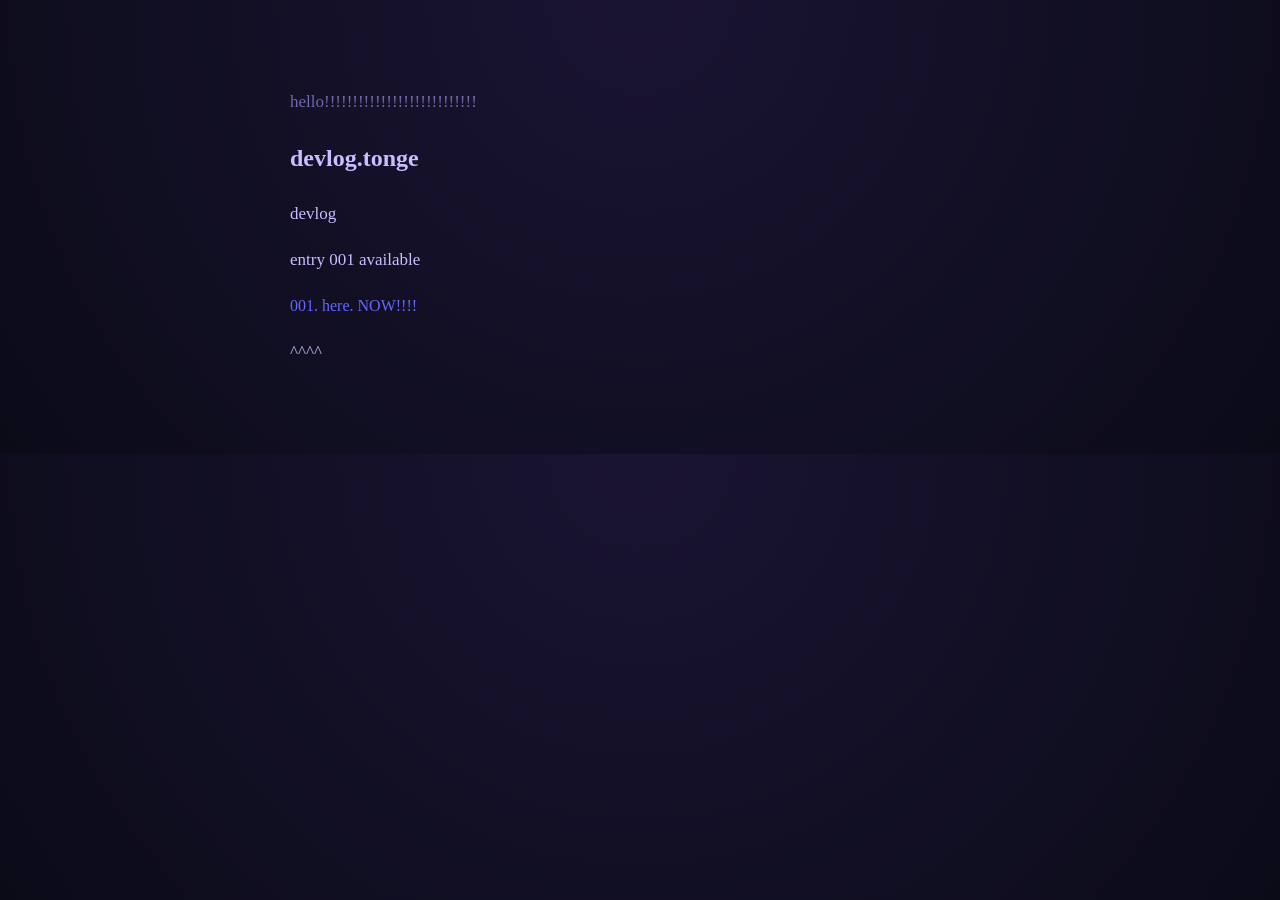
<file: index.html>
<!DOCTYPE html>
<html>
<head>
  <title>avulse.tonge</title>
  <link rel="stylesheet" href="style.css">
</head>

<body>

<div class="container">

<p class="small">hello!!!!!!!!!!!!!!!!!!!!!!!!!!!</p>

<h2>devlog.tonge</h2>

<p class="glitch">devlog</p>

<p>entry 001 available</p>

<a href="001.html">001. here. NOW!!!!</a>

<p class="faint">^^^^</p>

</div>

</body>
</html>
</file>
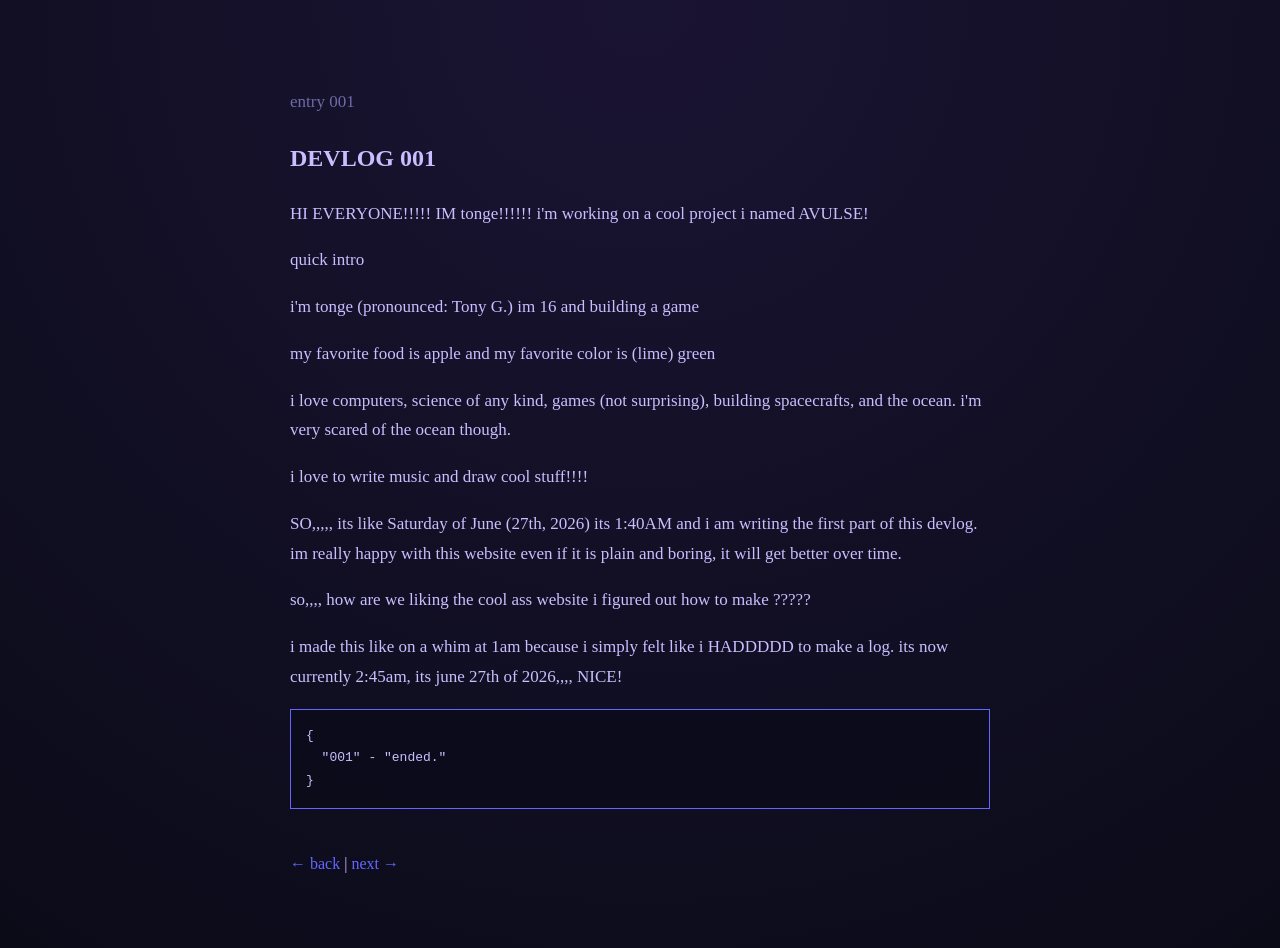
<file: 001.html>
<!DOCTYPE html>
<html>
<head>
  <title>001</title>
  <link rel="stylesheet" href="style.css">
</head>

<body>

<div class="container">

<p class="small">entry 001</p>

<h2>DEVLOG 001</h2>

<p>HI EVERYONE!!!!! IM tonge!!!!!! i'm working on a cool project i named AVULSE!</p>

<p>quick intro</p>

<p>i'm tonge (pronounced: Tony G.) im 16 and building a game</p>

<p>my favorite food is apple and my favorite color is (lime) green</p>

<p>i love computers, science of any kind, games (not surprising), building spacecrafts, and the ocean. i'm very scared of the ocean though.</p>

<p>i love to write music and draw cool stuff!!!!</p>

<p>SO,,,,, its like Saturday of June (27th, 2026) its 1:40AM and i am writing the first part of this devlog. im really happy with this website even if it is plain and boring, it will get better over time.</p>

<p>so,,,, how are we liking the cool ass website i figured out how to make ?????</p>

<p>
i made this like on a whim at 1am because i simply felt like i HADDDDD to make a log.
its now currently 2:45am, its june 27th of 2026,,,, NICE! 
</p>

<pre>
{
  "001" - "ended."
}
</pre>

<br>

<!-- NAVIGATION -->
<a href="index.html">← back</a>
<span> | </span>
<a href="002.html">next →</a>

</div>

</body>
</html>
</file>
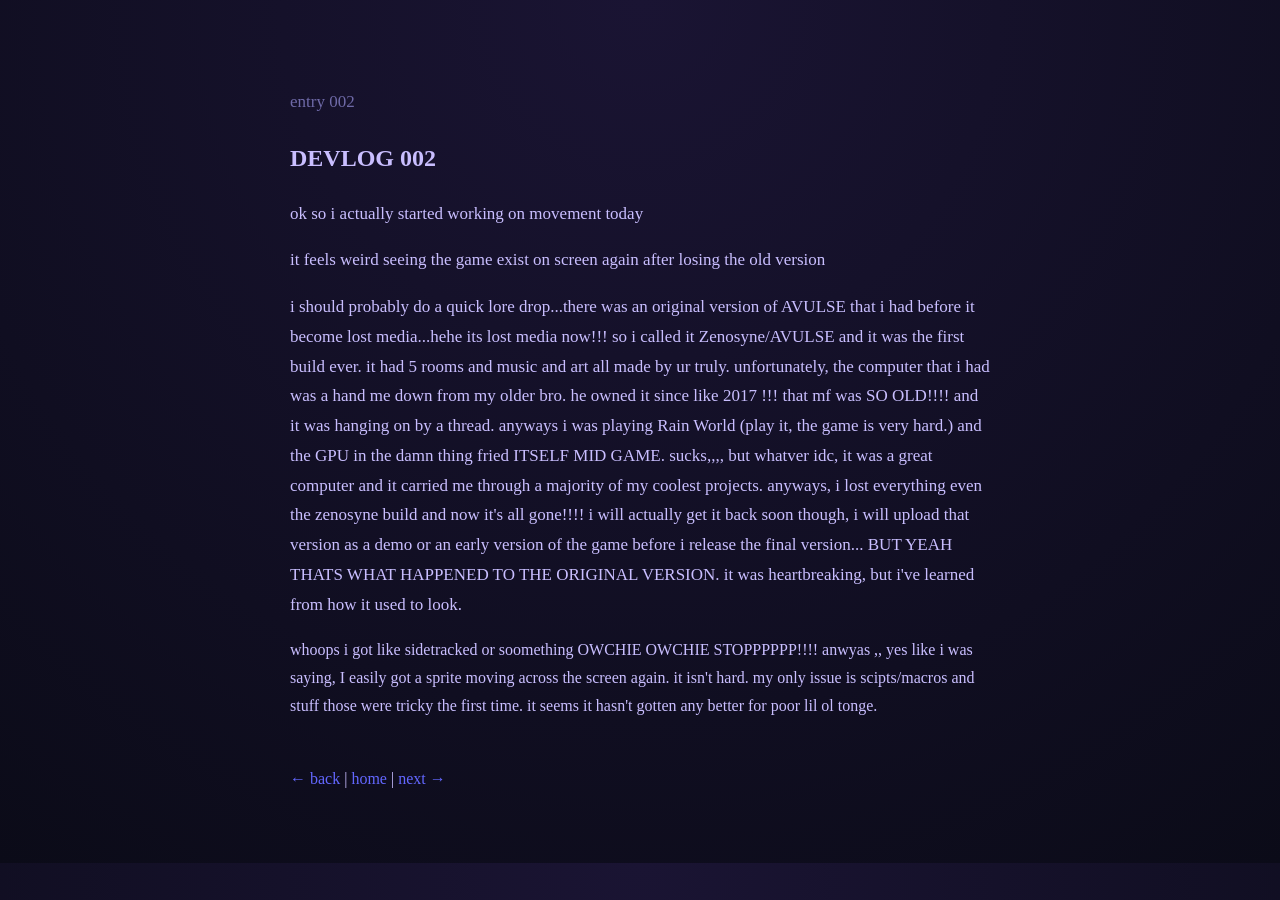
<file: 002.html>
<!DOCTYPE html>
<html>
<head>
  <title>002</title>
  <link rel="stylesheet" href="style.css">
</head>

<body>

<div class="container">

<p class="small">entry 002</p>

<h2>DEVLOG 002</h2>

<p>ok so i actually started working on movement today</p>

<p>it feels weird seeing the game exist on screen again after losing the old version</p>

<p>i should probably do a quick lore drop...there was an original version of AVULSE that i had before it become lost media...hehe its lost media now!!! so i called it Zenosyne/AVULSE and it was the first build ever. it had 5 rooms and music and art all made by ur truly.
unfortunately, the computer that i had was a hand me down from my older bro. he owned it since like 2017 !!! that mf was SO OLD!!!! and it was hanging on by a thread. anyways i was playing Rain World (play it, the game is very hard.) and the GPU in the damn thing fried 
ITSELF MID GAME. sucks,,,, but whatver idc, it was a great computer and it carried me through a majority of my coolest projects. anyways, i lost everything even the zenosyne build and now it's all gone!!!! i will actually get it back soon though, i will upload that version
as a demo or an early version of the game before i release the final version... BUT YEAH THATS WHAT HAPPENED TO THE ORIGINAL VERSION.

it was heartbreaking, but i've learned from how it used to look.</p>

</p>whoops i got like sidetracked or soomething OWCHIE OWCHIE STOPPPPPP!!!! anwyas ,, yes like i was saying, I easily got a sprite moving across the screen again. it isn't hard. my only issue is scipts/macros and stuff those were 
  tricky the first time. it seems it hasn't
  gotten any better for poor lil ol tonge.</p>


<br>

<a href="001.html">← back</a>
<span> | </span>
<a href="index.html">home</a>
<span> | </span>
<a href="003.html">next →</a>


</div>

</body>
</html>
</file>
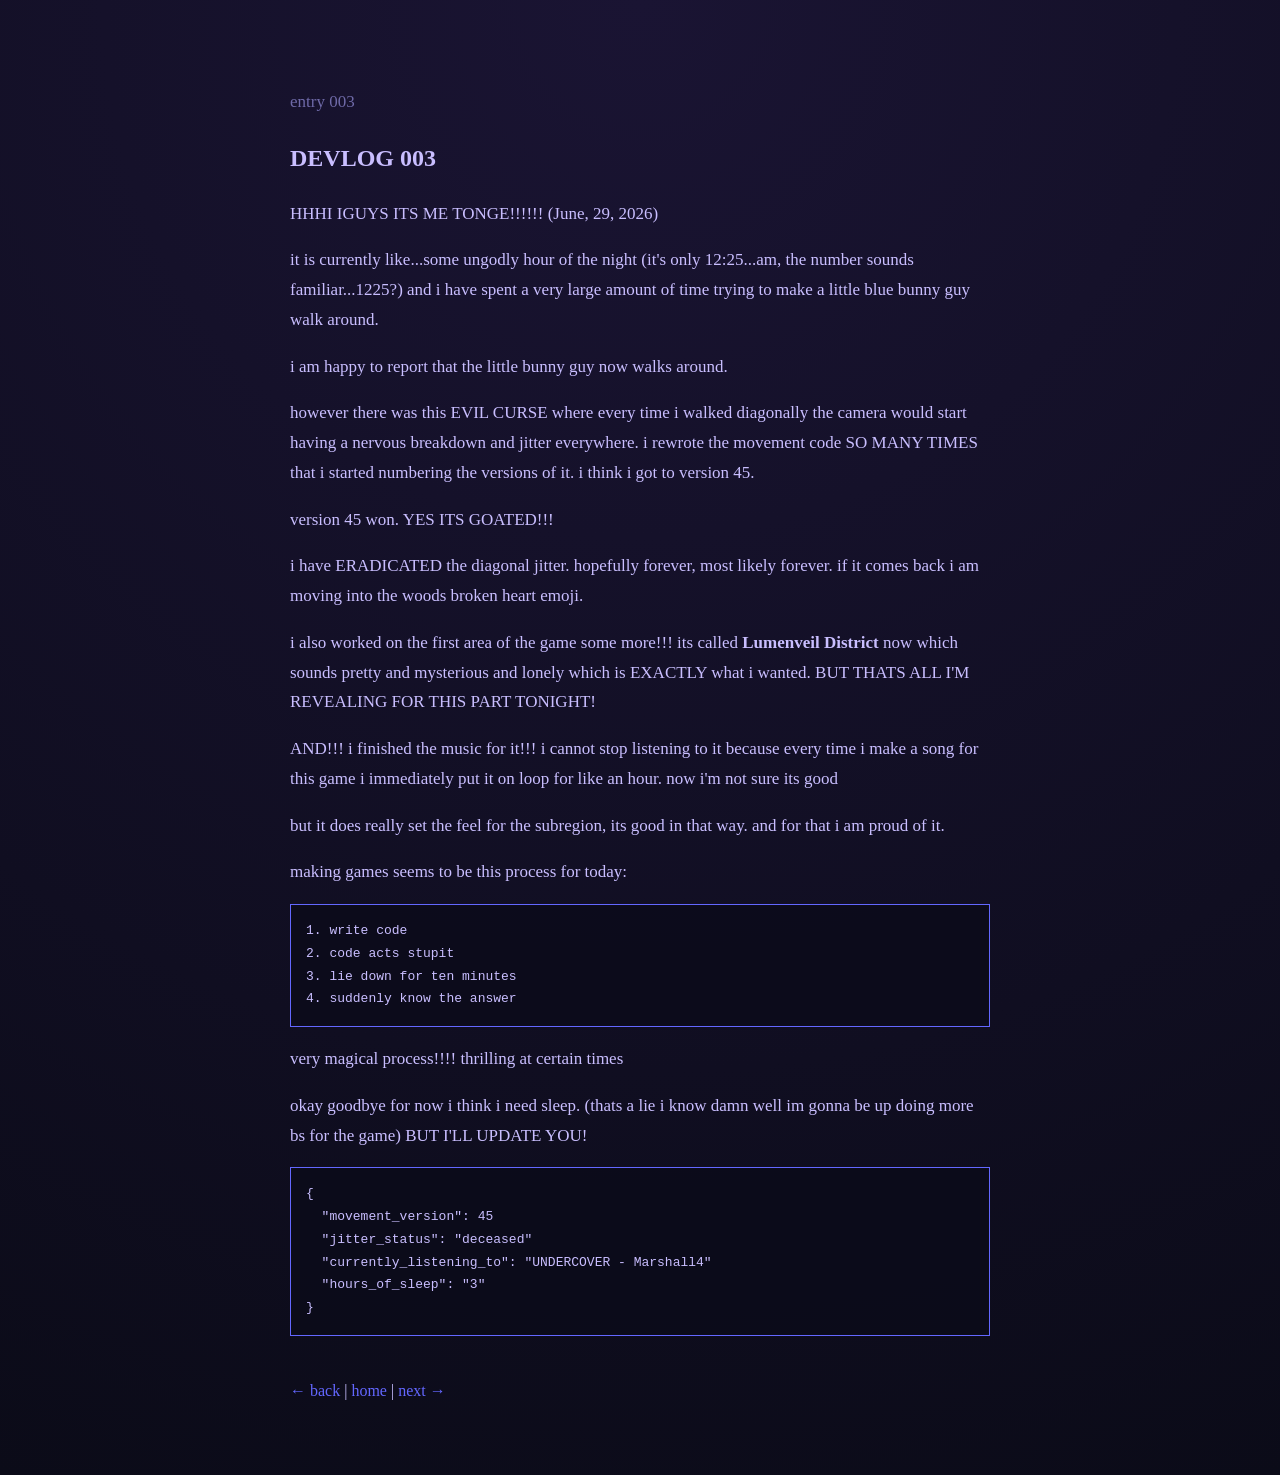
<file: 003.html>
<!DOCTYPE html>
<html>
<head>
  <title>003</title>
  <link rel="stylesheet" href="style.css">
</head>

<body>

<div class="container">

<p class="small">entry 003</p>

<h2>DEVLOG 003</h2>

<p>HHHI IGUYS ITS ME TONGE!!!!!!    (June, 29, 2026)</p>

<p>it is currently like...some ungodly hour of the night (it's only 12:25...am, the number sounds familiar...1225?) and i have spent a very large amount of time trying to make a little blue bunny guy walk around.</p>

<p>i am happy to report that the little bunny guy now walks around.</p>

<p>however there was this EVIL CURSE where every time i walked diagonally the camera would start having a nervous breakdown and jitter everywhere. i rewrote the movement code SO MANY TIMES that i started numbering the versions of it. i think i got to version 45.</p>

<p>version 45 won. YES ITS GOATED!!!</p>

<p>i have ERADICATED the diagonal jitter. hopefully forever, most likely forever. if it comes back i am moving into the woods broken heart emoji.</p>

<p>i also worked on the first area of the game some more!!! its called <b>Lumenveil District</b> now which sounds pretty and mysterious and lonely which is EXACTLY what i wanted. BUT THATS ALL I'M REVEALING FOR THIS PART TONIGHT!</p>

<p>AND!!! i finished the music for it!!! i cannot stop listening to it because every time i make a song for this game i immediately put it on loop for like an hour. now i'm not sure its good</p>

<p>but it does really set the feel for the subregion, its good in that way. and for that i am proud of it.</p>

<p>making games seems to be this process for today:</p>

<pre>
1. write code
2. code acts stupit
3. lie down for ten minutes
4. suddenly know the answer
</pre>

<p>very magical process!!!! thrilling at certain times</p>

<p>okay goodbye for now i think i need sleep. (thats a lie i know damn well im gonna be up doing more bs for the game) BUT I'LL UPDATE YOU!</p>

<pre>
{
  "movement_version": 45
  "jitter_status": "deceased"
  "currently_listening_to": "UNDERCOVER - Marshall4"
  "hours_of_sleep": "3"
}
</pre>

<br>

<a href="002.html">← back</a>
<span> | </span>
<a href="index.html">home</a>
<span> | </span>
<a href="004.html">next →</a>

</div>

</body>
</html>
</file>
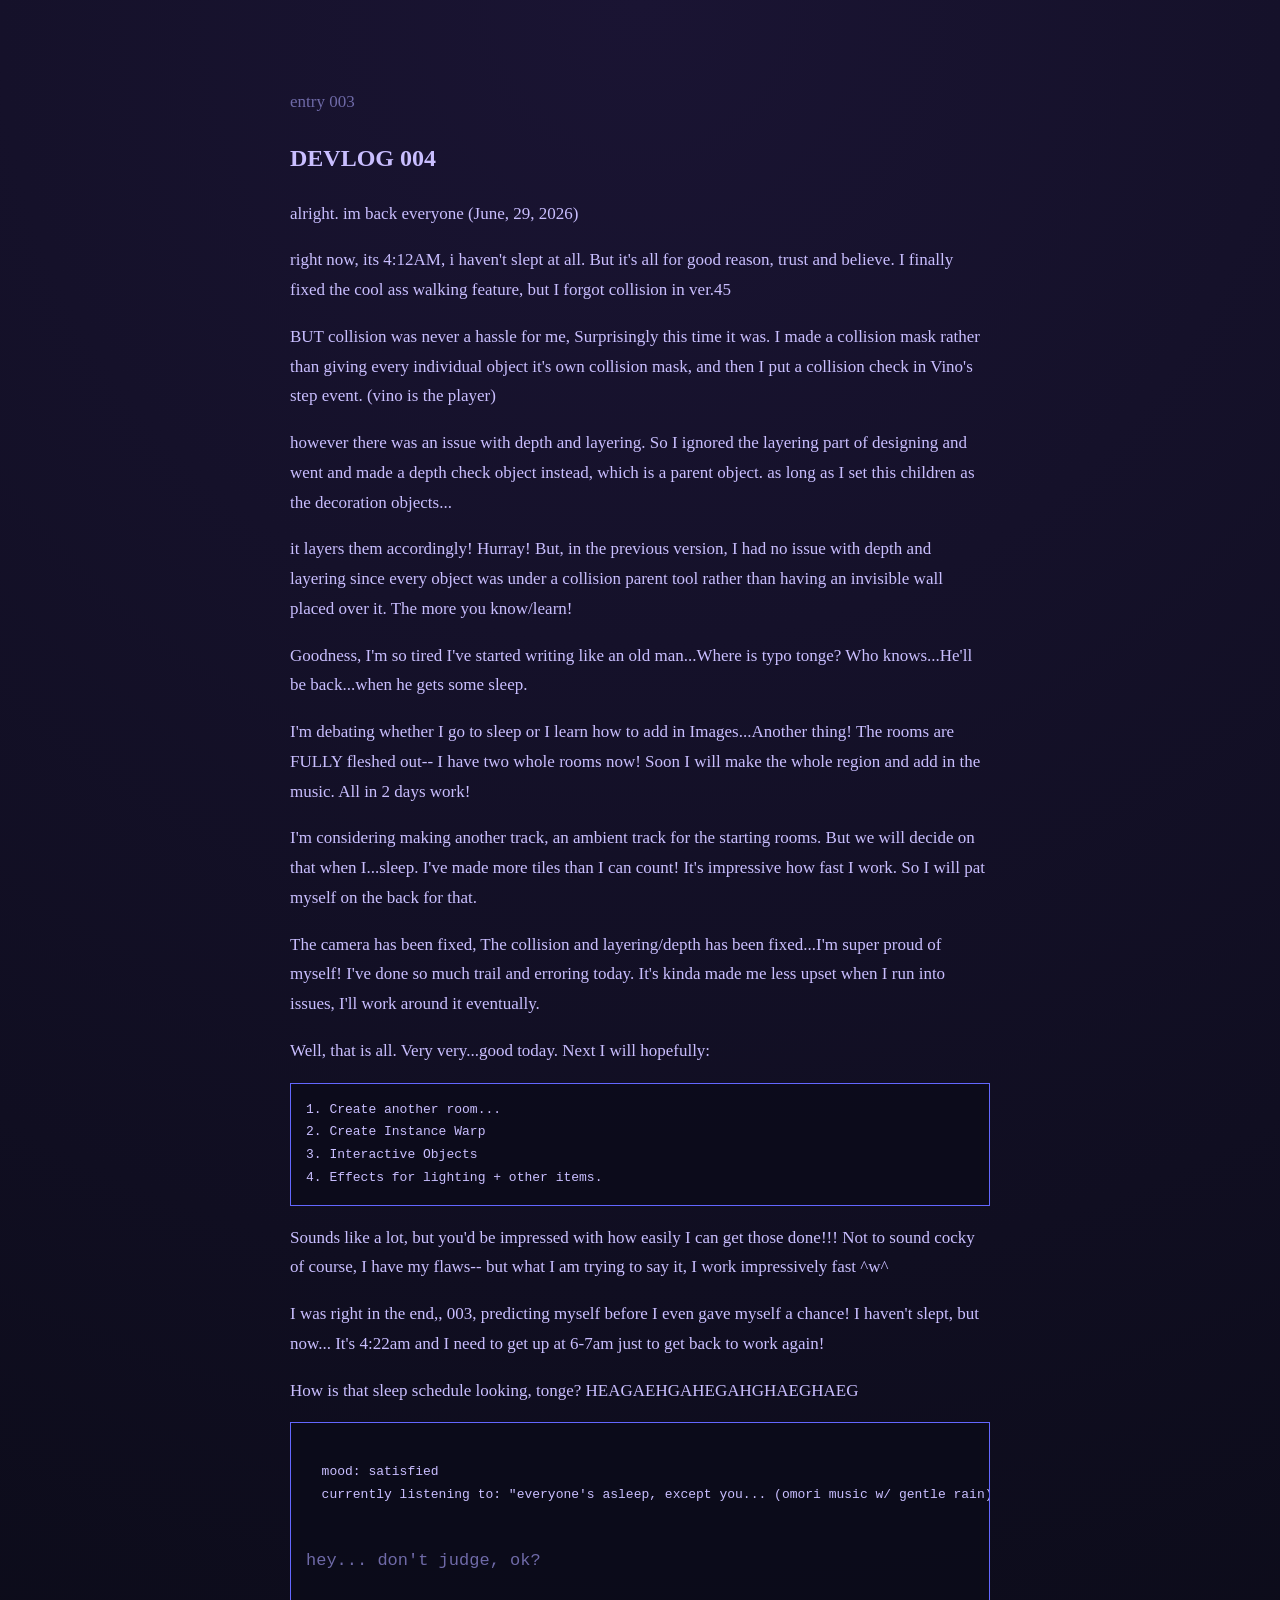
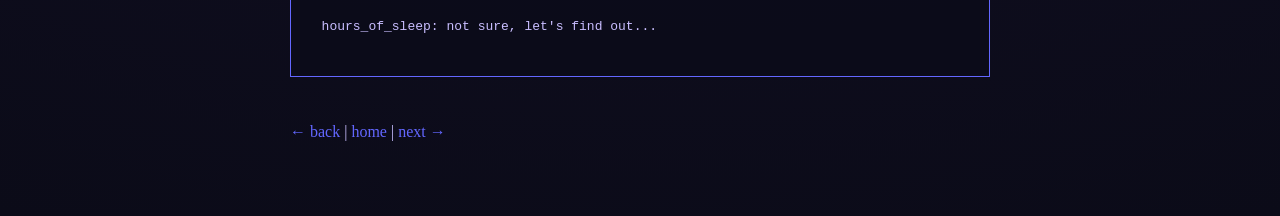
<file: 004.html>
<!DOCTYPE html>
<html>
<head>
  <title>004</title>
  <link rel="stylesheet" href="style.css">
</head>

<body>

<div class="container">

<p class="small">entry 003</p>

<h2>DEVLOG 004</h2>

<p>alright. im back everyone    (June, 29, 2026)</p>

<p>right now, its 4:12AM, i haven't slept at all. But it's all for good reason, trust and believe. I finally fixed the cool ass walking feature, but I forgot collision in ver.45</p>

<p>BUT collision was never a hassle for me, Surprisingly this time it was. I made a collision mask rather than giving every individual object it's own collision mask, and then I put a collision check in Vino's step event. (vino is the player)</p>

<p>however there was an issue with depth and layering. So I ignored the layering part of designing and went and made a depth check object instead, which is a parent object. as long as I set this children as the decoration objects...</p>

<p>it layers them accordingly! Hurray! But, in the previous version, I had no issue with depth and layering since every object was under a collision parent tool rather than having an invisible wall placed over it. The more you know/learn!</p>

<p>Goodness, I'm so tired I've started writing like an old man...Where is typo tonge? Who knows...He'll be back...when he gets some sleep.</p>

<p>I'm debating whether I go to sleep or I learn how to add in Images...Another thing! The rooms are FULLY fleshed out-- I have two whole rooms now! Soon I will make the whole region and add in the music. All in 2 days work!</p>

<p>I'm considering making another track, an ambient track for the starting rooms. But we will decide on that when I...sleep. I've made more tiles than I can count! It's impressive how fast I work. So I will pat myself on the back for that.</p>

<p>The camera has been fixed, The collision and layering/depth has been fixed...I'm super proud of myself! I've done so much trail and erroring today. It's kinda made me less upset when I run into issues, I'll work around it eventually.</p>

<p>Well, that is all. Very very...good today. Next I will hopefully:</p>

<pre>
1. Create another room...
2. Create Instance Warp 
3. Interactive Objects
4. Effects for lighting + other items.
</pre>

<p>Sounds like a lot, but you'd be impressed with how easily I can get those done!!! Not to sound cocky of course, I have my flaws-- but what I am trying to say it, I work impressively fast ^w^</p>

<p>I was right in the end,, 003, predicting myself before I even gave myself a chance! I haven't slept, but now... It's 4:22am and I need to get up at 6-7am just to get back to work again!</p>
<p>How is that sleep schedule looking, tonge? HEAGAEHGAHEGAHGHAEGHAEG</p>

<pre>

  mood: satisfied
  currently listening to: "everyone's asleep, except you... (omori music w/ gentle rain) - Sleepy Frisk"
  <p class="small">hey... don't judge, ok?</p>
  hours_of_sleep: not sure, let's find out...

</pre>

<br>

<a href="003.html">← back</a>
<span> | </span>
<a href="index.html">home</a>
<span> | </span>
<a href="005.html">next →</a>

</div>

</body>
</html>
</file>
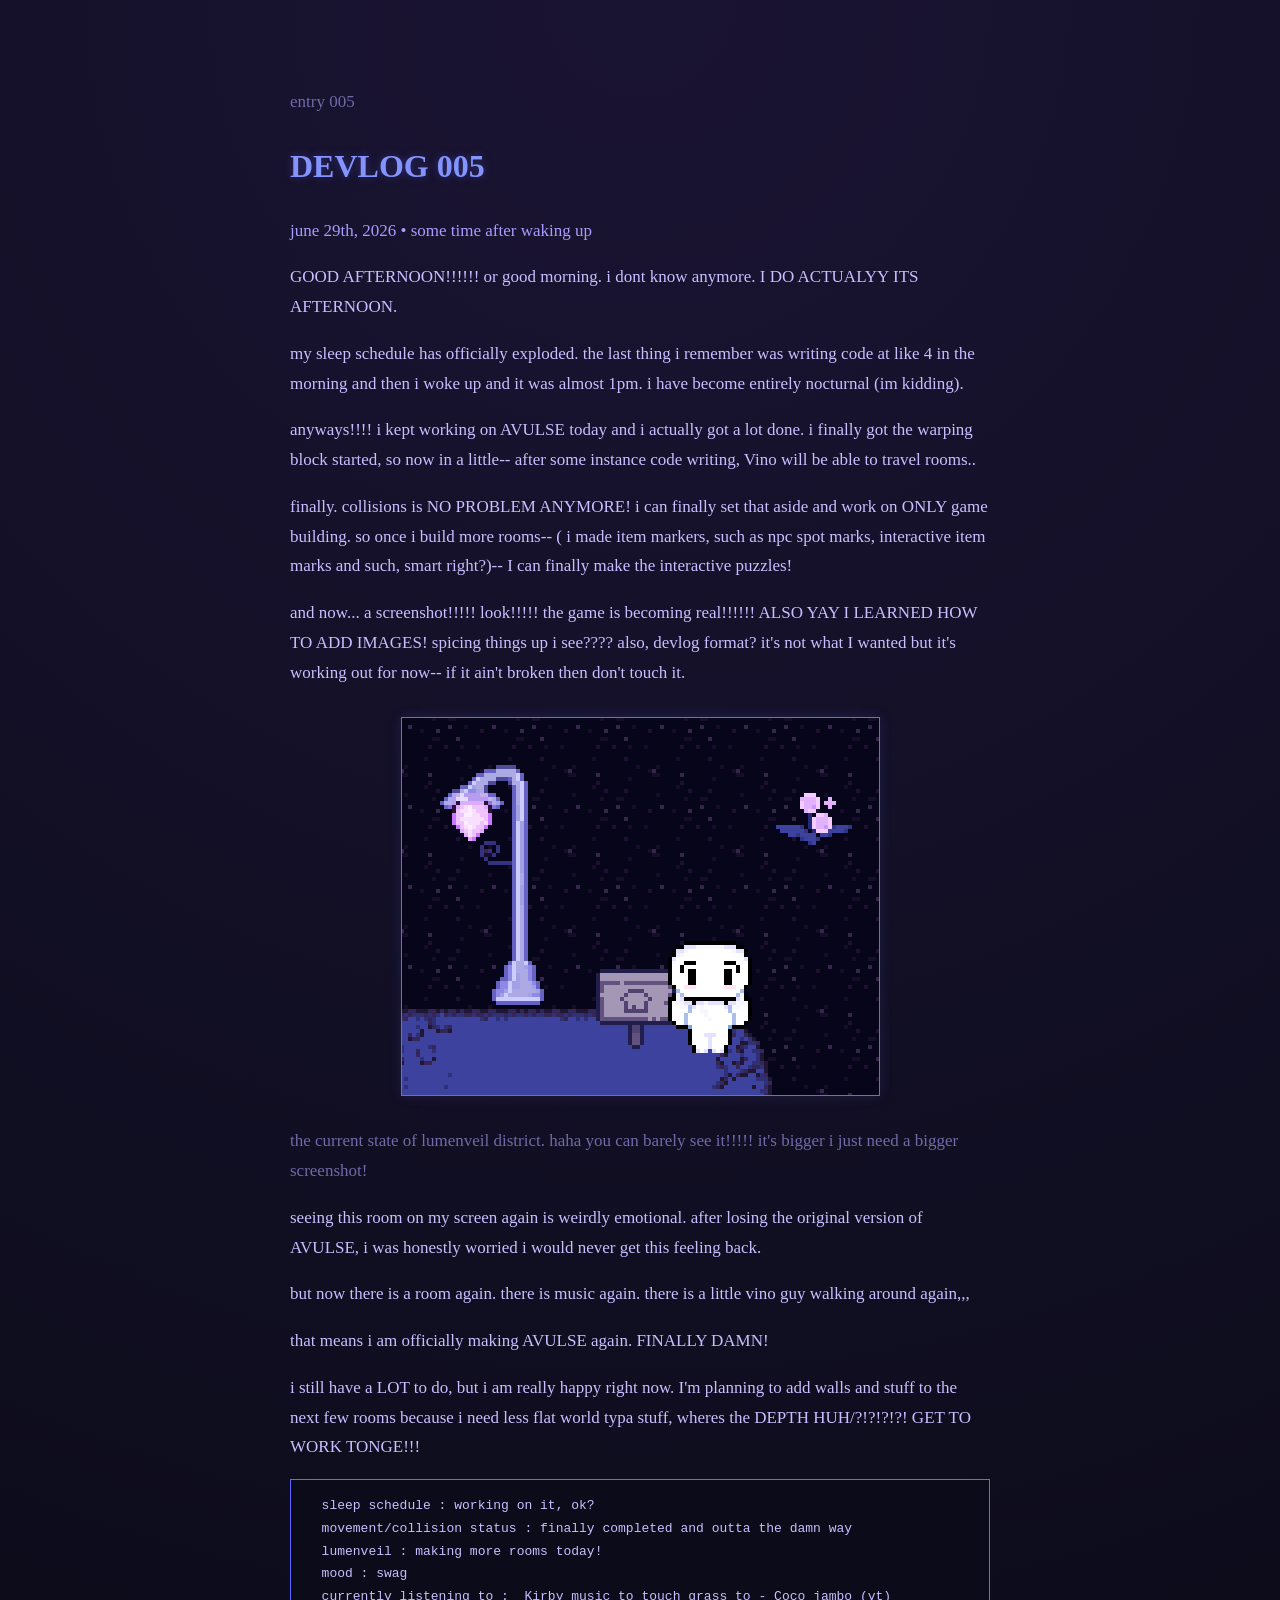
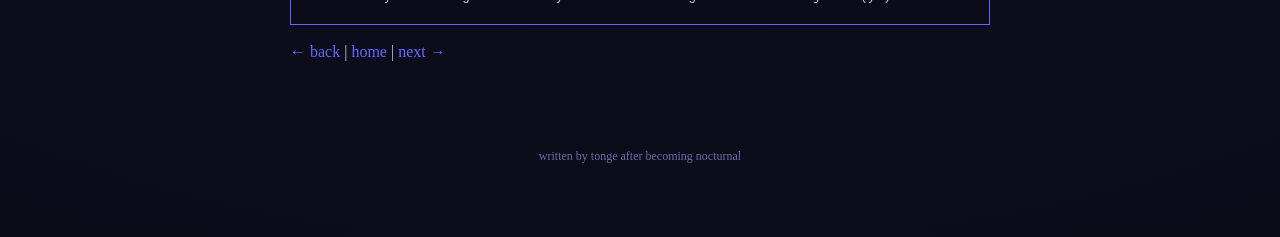
<file: 005.html>
<!DOCTYPE html>
<html>
<head>
    <title>005</title>
    <link rel="stylesheet" href="style.css">
</head>

<body>

<div class="container">

<p class="small">entry 005</p>

<h1>DEVLOG 005</h1>

<p class="date">june 29th, 2026 • some time after waking up</p>

<p>
GOOD AFTERNOON!!!!!! or good morning. i dont know anymore. I DO ACTUALYY ITS AFTERNOON.
</p>

<p>
my sleep schedule has officially exploded. the last thing i remember was writing code at like 4 in the morning and then i woke up and it was almost 1pm. i have become entirely nocturnal (im kidding).
</p>

<p>
anyways!!!! i kept working on AVULSE today and i actually got a lot done. i finally got the warping block started, so now in a little-- after some instance code writing, Vino will be able to travel rooms..
</p>

<p>
finally. collisions is NO PROBLEM ANYMORE! i can finally set that aside and work on ONLY game building. so once i build more rooms-- ( i made item markers, such as npc spot marks, interactive item marks and such, smart right?)-- I can finally make the interactive puzzles!
</p>

<p>
and now... a screenshot!!!!! look!!!!! the game is becoming real!!!!!! ALSO YAY I LEARNED HOW TO ADD IMAGES! spicing things up i see???? also, devlog format? it's not what I wanted but it's working out for now-- if it ain't broken then don't touch it.
</p>

<img src="images/lumenveil_test.png">

<p class="small">
the current state of lumenveil district. haha you can barely see it!!!!! it's bigger i just need a bigger screenshot!
</p>

<p>
seeing this room on my screen again is weirdly emotional. after losing the original version of AVULSE, i was honestly worried i would never get this feeling back.
</p>

<p>
but now there is a room again. there is music again. there is a little vino guy walking around again,,,
</p>

<p>
that means i am officially making AVULSE again. FINALLY DAMN!
</p>

<p>
i still have a LOT to do, but i am really happy right now. I'm planning to add walls and stuff to the next few rooms because i need less flat world typa stuff, wheres the DEPTH HUH/?!?!?!?! GET TO WORK TONGE!!!
</p>

<pre>
  sleep schedule : working on it, ok?
  movement/collision status : finally completed and outta the damn way
  lumenveil : making more rooms today!
  mood : swag
  currently listening to :  Kirby music to touch grass to - Coco jambo (yt)
</pre>

<div class="nav">
<a href="004.html">← back</a>
<span> | </span>
<a href="index.html">home</a>
<span> | </span>
<a href="006.html">next →</a>
</div>

<div class="footer">
written by tonge after becoming nocturnal
</div>

</div>

</body>
</html>
</file>
<file: style.css>
body {
    background: radial-gradient(circle at top, #1a1433, #0b0b18);
    color: #c9beff;
    font-family: Georgia, serif;
    margin: 0;
    padding: 0;
}

.container {
    width: 90%;
    max-width: 700px;
    margin: 0 auto;
    padding-top: 70px;
    padding-bottom: 70px;
    line-height: 1.75;
}

h1 {
    color: #8494ff;
    text-shadow: 0 0 8px rgba(100, 110, 255, 0.35);
}

.small {
    color: #6f6aa8;
}

.date {
    color: #a89cff;
}

p {
    font-size: 17px;
}

a {
    color: #6367ff;
    text-decoration: none;
}

a:hover {
    color: #ffdbfd;
    text-shadow: 0 0 6px rgba(99, 103, 255, 0.6);
}

img {
    display: block;
    max-width: 100%;
    margin: 30px auto;
    border: 1px solid #6367ff;
    box-shadow: 0 0 12px rgba(99, 103, 255, 0.15);
}

pre {
    background-color: rgba(10, 10, 25, 0.7);
    border: 1px solid #6367ff;
    padding: 15px;
    overflow-x: auto;
    color: #c9beff;
}

.footer {
    text-align: center;
    margin-top: 80px;
    font-size: 12px;
    color: #6f6aa8;
}
</file>
